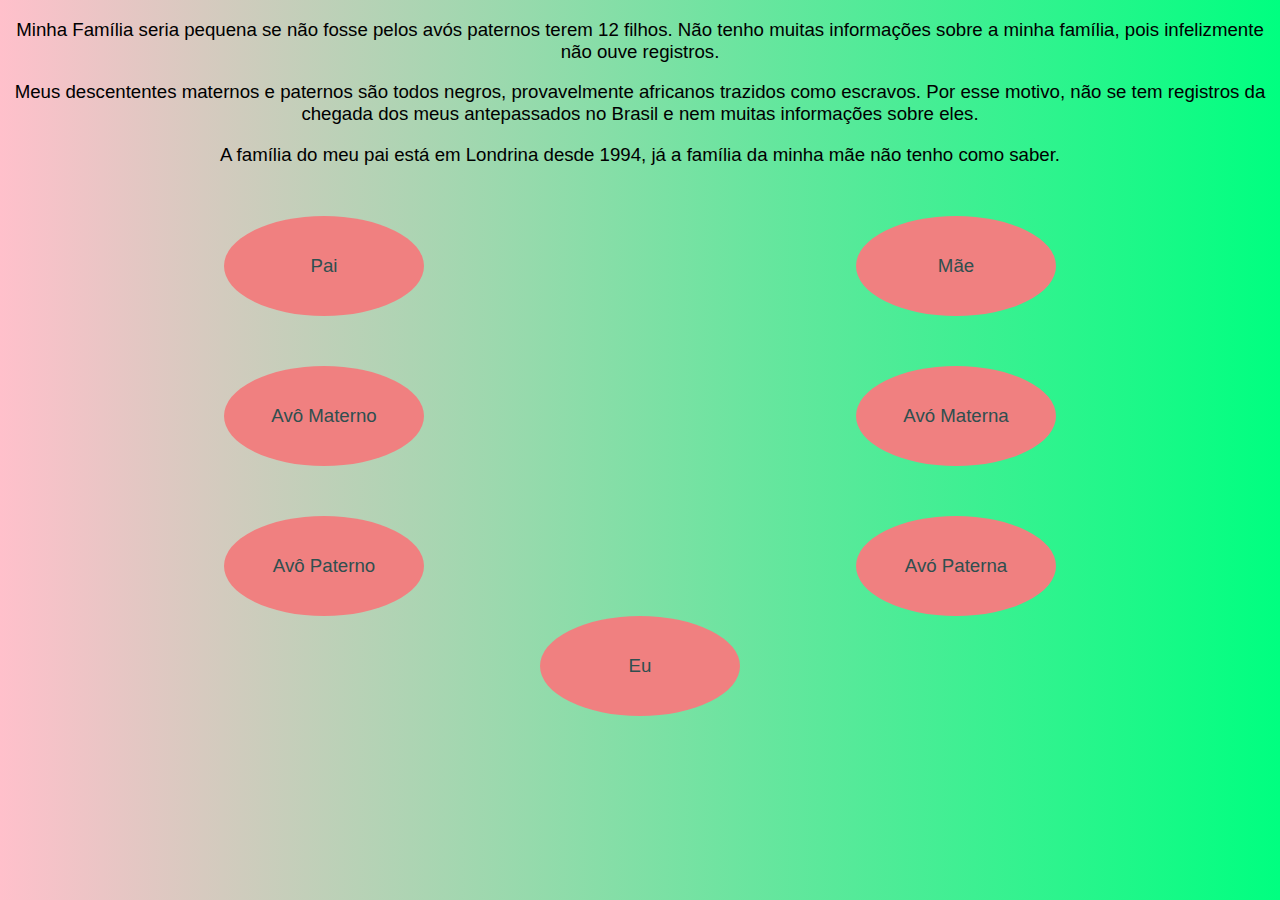
<file: informacoes.htm>
<!DOCTYPE html>
<html lang="en">
<head>
    <meta charset="UTF-8">
    <meta name="viewport" content="width=device-width, initial-scale=1.0">
    <title>Árvore Genealógica</title>

<center>

    <p  > Minha Família seria pequena se não fosse pelos avós paternos terem 12 filhos. Não tenho muitas informações sobre a minha família, pois infelizmente não ouve registros. </p>
    <p class="paragrafo5" > Meus descententes maternos e paternos são todos negros, provavelmente africanos trazidos como escravos. Por esse motivo, não se tem registros da chegada dos meus antepassados no Brasil e nem muitas informações sobre eles. </p>
    <p class="paragrafo6"> A família do meu pai está em Londrina desde 1994, já a família da minha mãe não tenho como saber. </p>


</center>

    <style>

a{
    text-decoration: none;
    color: darkslategray;
}

        .family {
            display: flex;
            justify-content: space-around;
            margin-top: 50px;
        }

        .person {
            width: 200px;
            height: 100px;
            border-radius: 50%;
            background-color: lightcoral;
            display: flex;
            justify-content: center;
            align-items: center;
        }

        .person p {
            margin: 0;
            text-align: center;
        }

body
{
    background-color: pink;
    color: black;
    font-size: 14pt;
    font-family: Arial, Helvetica, sans-serif;

    background-image: linear-gradient( 90deg, pink, rgb(0, 255, 128));
}
    </style>

</head>
<body>

<div class="family">
    <div class="person">
       
        <a href="pai.html" target="_blank"> Pai</a>
    </div>
    <div class="person">
      <a href="mãe.html" target="_blank"> Mãe</a>
    </div>
</div>

<div class="family">
    <div class="person">
        <a href="AvôMaterno.html" target="_blank"> Avô Materno </a>
    </div>
    <div class="person">
        <a href="Avó Materna.html" target="_blank"> Avó Materna </a>
    </div>
</div>

<div class="family">
    <div class="person">
        <a href="Avô Paterno.html" target="_blank"> Avô Paterno </a>
    </div>
    <div class="person">
        <a href="Avó Paterna.html" target="_blank"> Avó Paterna </a>
    </div>
</div>

<center>
<div class="person">
    <a href="Eu.html" target="_blank"> Eu </a>
</div>
</div>
</center>

</body>

</html>
</file>
